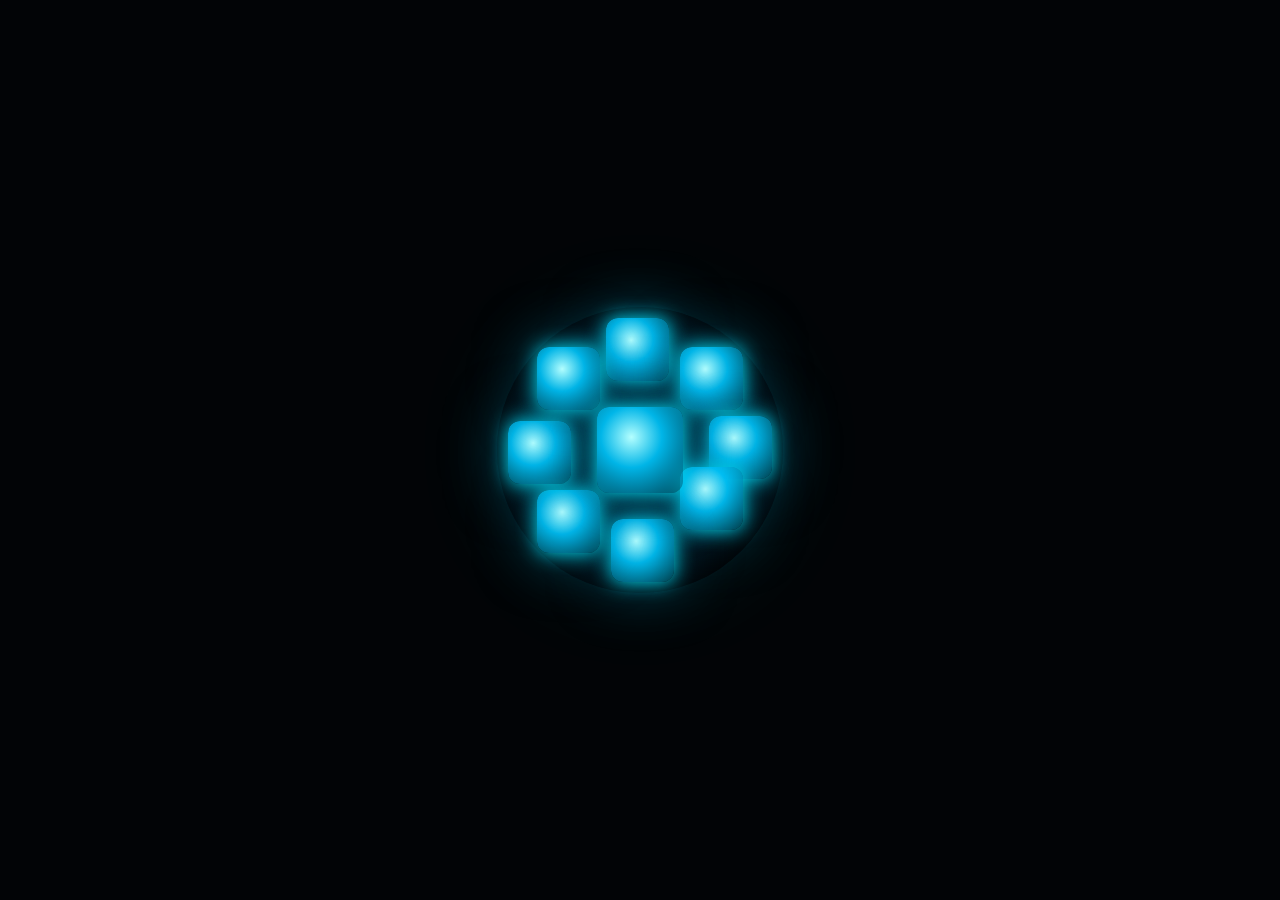
<file: images/gif.html>
<!DOCTYPE html>
<html lang="fr">
<head>
<meta charset="UTF-8">
<title>Néon stable</title>
<style>
:root{
  --size: 250px;
  --bg: #020406;
  --glow1: rgba(0,230,255,1);
  --glow2: rgba(0,140,200,0.5);
  --core1: rgba(180,255,255,1);
  --core2: rgba(0,200,255,0.9);
}

body{
  margin:0;
  height:100vh;
  display:flex;
  align-items:center;
  justify-content:center;
  background:var(--bg);
}

.neon-cercle{
  width:calc(var(--size) + 36px);
  height:calc(var(--size) + 36px);
  border-radius:50%;
  position:relative;
  background:radial-gradient(circle at 50% 50%, rgba(0,10,15,.4), #000 80%);
  box-shadow:0 0 90px rgba(0,255,255,.1);
}

.zone{
  position:absolute;
  width:22%;
  height:22%;
  border-radius:12px;
  background:radial-gradient(circle at 40% 35%, var(--core1) 0%, var(--core2) 40%, rgba(0,100,120,.6) 100%);
  box-shadow:0 0 20px var(--glow1), 0 0 60px var(--glow2);
  opacity:0;
}

.z1{ top:4%; left:38%; }
.z2{ top:14%; right:14%; }
.z3{ right:4%; top:38%; }
.z4{ right:14%; bottom:22%; }
.z5{ bottom:4%; right:38%; }
.z6{ bottom:14%; left:14%; }
.z7{ left:4%; bottom:38%; }
.z8{ left:14%; top:14%; }
.centre{ width:30%; height:30%; top:35%; left:35%; }

.animate{
  animation:blink 1s linear forwards;
}

@keyframes blink{
  0%{ opacity:0; }
  10%{ opacity:1; }
  20%{ opacity:0.2; }
  30%{ opacity:1; }
  40%{ opacity:0; }
  50%{ opacity:1; }
  60%{ opacity:0.3; }
  70%{ opacity:1; }
  80%{ opacity:0; }
  90%{ opacity:1; }
  100%{ opacity:1; }
}
</style>
</head>
<body>
<div class="neon-cercle">
  <div class="zone z1 animate"></div>
  <div class="zone z2 animate" style="animation-delay:0.125s"></div>
  <div class="zone z3 animate" style="animation-delay:0.25s"></div>
  <div class="zone z4 animate" style="animation-delay:0.375s"></div>
  <div class="zone z5 animate" style="animation-delay:0.5s"></div>
  <div class="zone z6 animate" style="animation-delay:0.625s"></div>
  <div class="zone z7 animate" style="animation-delay:0.75s"></div>
  <div class="zone z8 animate" style="animation-delay:0.875s"></div>
  <div class="zone centre animate" style="animation-delay:1s"></div>
</div>
</body>
</html>
</file>
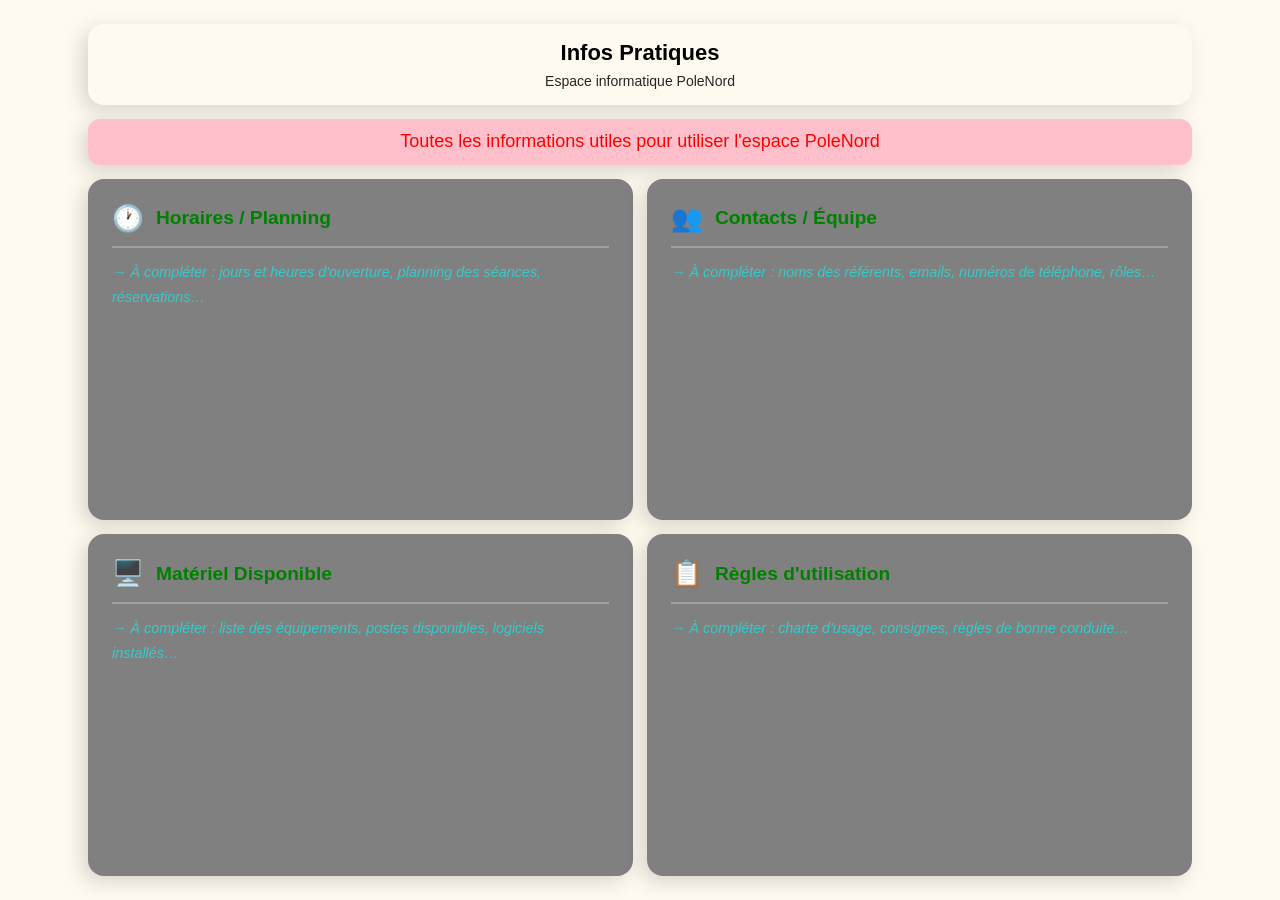
<file: pages/infos_pratiques.html>
<!DOCTYPE html>
<html lang="fr">
<head>
<meta charset="UTF-8">
<meta name="viewport" content="width=device-width, initial-scale=1.0">
<title>Infos Pratiques – PoleNord</title>
<style>
*, *::before, *::after { box-sizing: border-box; margin: 0; padding: 0; }
:root {
  /* ── Couleurs modifiables ── */
  --bg-header: FloralWhite;
  --bg-note: #F5F5F5;
  --bg-card-intro: #F5F5F5;
  --bg-vignettes: #F5F5F5;

  --blue:       #333;
  --blue-light: #8497b0;
  --bg:         FloralWhite;
  --text:       #000;
  --white:      #000;
  --shadow:     -6px 6px 20px rgba(0,0,0,0.15);
  --radius:     16px;
}
html, body {
  height: 100%;
  font-family: 'DM Sans', Arial, sans-serif;
  background: var(--bg);
  color: black;
  line-height: 1.4;
}
.page {
  height: 100vh;
  display: flex;
  flex-direction: column;
  gap: 14px;
  padding: 24px;
  max-width: 90%;
  margin: auto;
}

/* HEADER */
header {
  background: var(--bg-header); /* ← bg-header */
  color: black;
  padding: 14px 20px;
  border-radius: var(--radius);
  text-align: center;
  flex-shrink: 0;
  display: flex;
  flex-direction: column;
  align-items: center;
  justify-content: center;
  box-shadow: var(--shadow);
}
header h1 { font-size: 22px; font-weight: 700; margin-bottom: 3px; }
header p  { font-size: 14px; opacity: 0.85; }

/* NOTE */
.note {
  background: pink; /* ← bg-note */
  color: red;
  padding: 10px 15px;
  border-radius: 12px;
  text-align: center;
  font-size: 18px;
  flex-shrink: 0;
  display: flex;
  align-items: center;
  justify-content: center;
  box-shadow: var(--shadow);
}

/* GRILLE 4 BLOCS */
.grid {
  flex: 1;
  display: grid;
  grid-template-columns: repeat(2, 1fr);
  grid-template-rows: repeat(2, 1fr);
  gap: 14px;
  min-height: 0;
}

.bloc {
  background: grey; /* ← bg-blocs */
  border-radius: var(--radius);
  box-shadow: var(--shadow);
  padding: 22px 24px;
  display: flex;
  flex-direction: column;
  gap: 12px;
}

.bloc-header {
  display: flex;
  align-items: center;
  gap: 12px;
  border-bottom: 2px solid rgba(255,255,255,0.25);
  padding-bottom: 10px;
}
.bloc-icon { font-size: 1.6rem; }
.bloc-title {
  font-size: 1.2rem; /* ← MODIFIER taille titre des blocs */
  font-weight: 700;
  color: green;
}

.bloc-content {
  font-size: 1rem; /* ← MODIFIER taille texte contenu */
  color: rgba(255,255,255,0.9);
  line-height: 1.7;
  flex: 1;
}

.placeholder {
  color: cyan;
  font-style: italic;
  opacity: 0.6;
  font-size: 0.9rem;
}

@media (max-width: 768px) {
  .grid { grid-template-columns: 1fr; grid-template-rows: auto; }
  .page { padding: 14px; height: auto; min-height: 100vh; }
}
</style>
</head>
<body>
<div class="page">

  <header>
    <h1>Infos Pratiques</h1>
    <p>Espace informatique PoleNord</p>
  </header>

  <div class="note">
    Toutes les informations utiles pour utiliser l'espace PoleNord
  </div>

  <div class="grid">

    <div class="bloc">
      <div class="bloc-header">
        <span class="bloc-icon">🕐</span>
        <span class="bloc-title">Horaires / Planning</span>
      </div>
      <div class="bloc-content">
        <p class="placeholder">→ À compléter : jours et heures d'ouverture, planning des séances, réservations…</p>
      </div>
    </div>

    <div class="bloc">
      <div class="bloc-header">
        <span class="bloc-icon">👥</span>
        <span class="bloc-title">Contacts / Équipe</span>
      </div>
      <div class="bloc-content">
        <p class="placeholder">→ À compléter : noms des référents, emails, numéros de téléphone, rôles…</p>
      </div>
    </div>

    <div class="bloc">
      <div class="bloc-header">
        <span class="bloc-icon">🖥️</span>
        <span class="bloc-title">Matériel Disponible</span>
      </div>
      <div class="bloc-content">
        <p class="placeholder">→ À compléter : liste des équipements, postes disponibles, logiciels installés…</p>
      </div>
    </div>

    <div class="bloc">
      <div class="bloc-header">
        <span class="bloc-icon">📋</span>
        <span class="bloc-title">Règles d'utilisation</span>
      </div>
      <div class="bloc-content">
        <p class="placeholder">→ À compléter : charte d'usage, consignes, règles de bonne conduite…</p>
      </div>
    </div>

  </div>

</div>
</body>
</html>
</file>
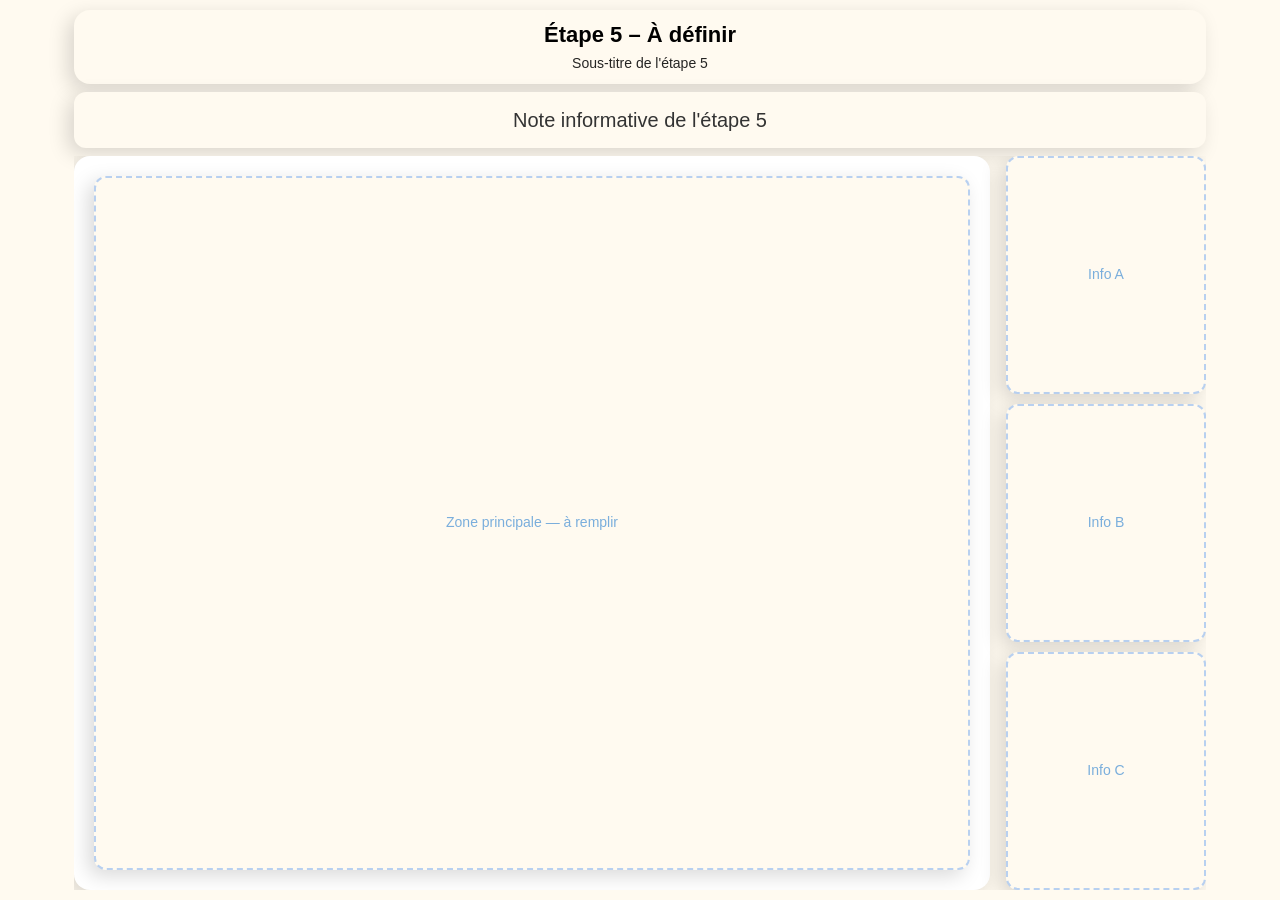
<file: pages/page5.html>
<!DOCTYPE html>
<html lang="fr">
<head>
<meta charset="UTF-8">
<meta name="viewport" content="width=device-width, initial-scale=1.0">
<title>Étape 5 – À définir</title>
<style>
*, *::before, *::after { box-sizing: border-box; margin: 0; padding: 0; }

:root {
  /* ── Couleurs modifiables ── */
  --bg-header: FloralWhite ;
  --bg-note: FloralWhite ;
  --bg-card-intro: FloralWhite ;
  --bg-vignettes: FloralWhite ;

  --blue:       #333;
  --blue-light: #8497b0;
  --bg:         FloralWhite;
  --text:       #333;
  --shadow:     -6px 6px 20px rgba(0,0,0,0.15);
  --radius:     16px;
}

html, body {
  height: 100%;
  font-family: 'DM Sans', Arial, sans-serif;
  background: var(--bg);
  color: var(--text);
  line-height: 1.4;
}

.page {
  height: 100vh;
  display: flex;
  flex-direction: column;
  padding: 10px;
  max-width: 90%;
  margin: auto;
}

header {
  background: var(--bg-header);
  color: black;
  padding: 14px 20px;
  border-radius: var(--radius);
  text-align: center;
  flex-shrink: 0;
  height: 74px;
  display: flex;
  flex-direction: column;
  align-items: center;
  justify-content: center;
  box-shadow: var(--shadow);
}
header h1 { font-size: 22px; font-weight: 700; margin-bottom: 3px; }
header p  { font-size: 14px; opacity: 0.85; }

.note {
  background: var(--bg-note);
  color: var(--text);
  padding: 10px 15px;
  border-radius: 12px;
  margin: 8px 0;
  text-align: center;
  font-size: 20px;
  height: 56px;
  display: flex;
  align-items: center;
  justify-content: center;
  flex-shrink: 0;
  box-shadow: var(--shadow);
}

main {
  flex: 1;
  overflow: hidden;
  display: flex;
  gap: 16px;
}

.main-zone {
  flex: 1;
  background: white;
  border-radius: var(--radius);
  box-shadow: var(--shadow);
  display: flex;
  flex-direction: column;
  gap: 16px;
  padding: 20px;
  overflow: auto;
}

.side-zone {
  width: 200px;
  flex-shrink: 0;
  display: flex;
  flex-direction: column;
  gap: 10px;
}

.ph-block {
  background: var(--bg);
  border: 2px dashed #b8d0f0;
  border-radius: 12px;
  padding: 20px;
  display: flex;
  align-items: center;
  justify-content: center;
  color: #7aaedc;
  font-size: 14px;
  font-weight: 500;
  text-align: center;
  min-height: 80px;
  flex: 1;
  box-shadow: var(--shadow);
}

@media (max-width: 768px) {
  .page { height: auto; min-height: 100vh; }
  header { height: auto; padding: 12px 16px; }
  .note  { height: auto; min-height: 44px; }
  main { overflow: visible; height: auto; flex-direction: column; }
  .side-zone { display: none; }
}
</style>
</head>
<body>
<div class="page">
  <header>
    <h1>Étape 5 – À définir</h1>
    <p>Sous-titre de l'étape 5</p>
  </header>
  <div class="note">Note informative de l'étape 5</div>
  <main>
    <div class="main-zone">
      <div class="ph-block" style="flex:3;">Zone principale — à remplir</div>
    </div>
    <div class="side-zone">
      <div class="ph-block">Info A</div>
      <div class="ph-block">Info B</div>
      <div class="ph-block">Info C</div>
    </div>
  </main>
</div>
</body>
</html>
</file>
